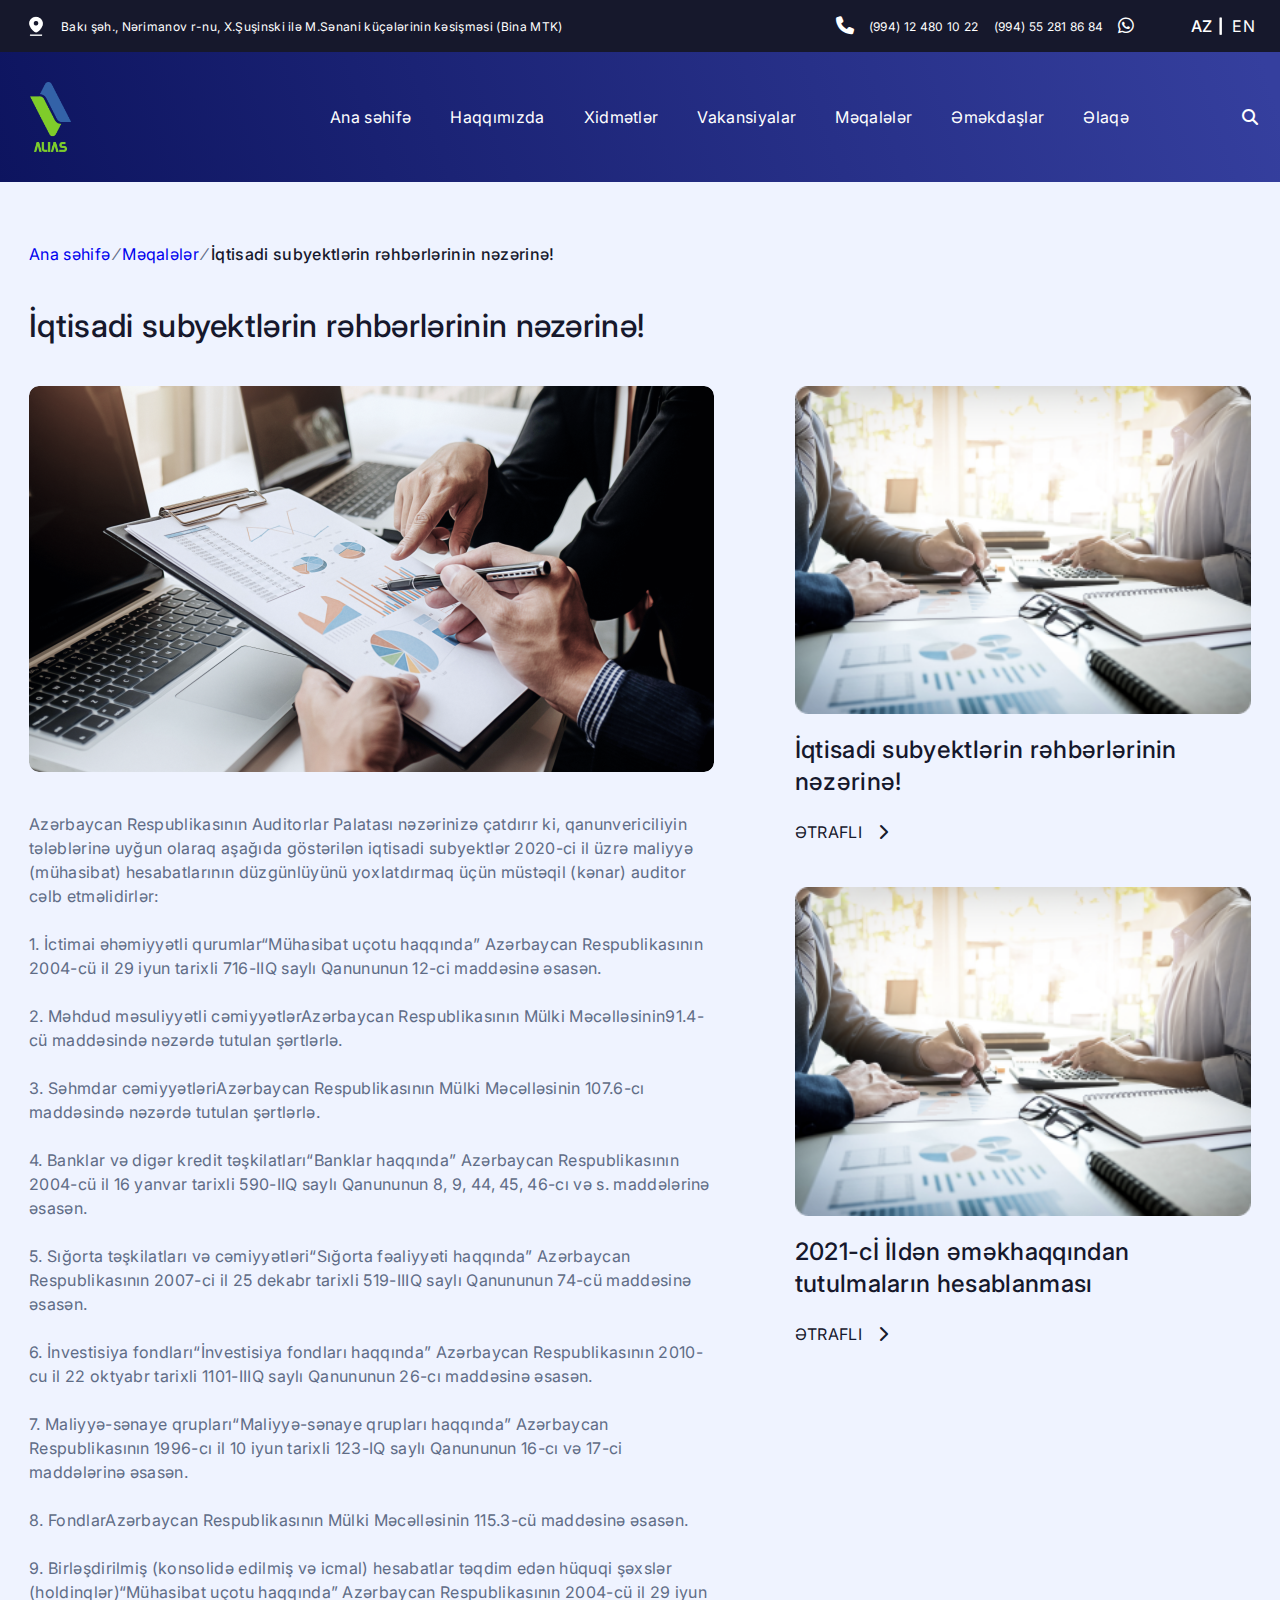
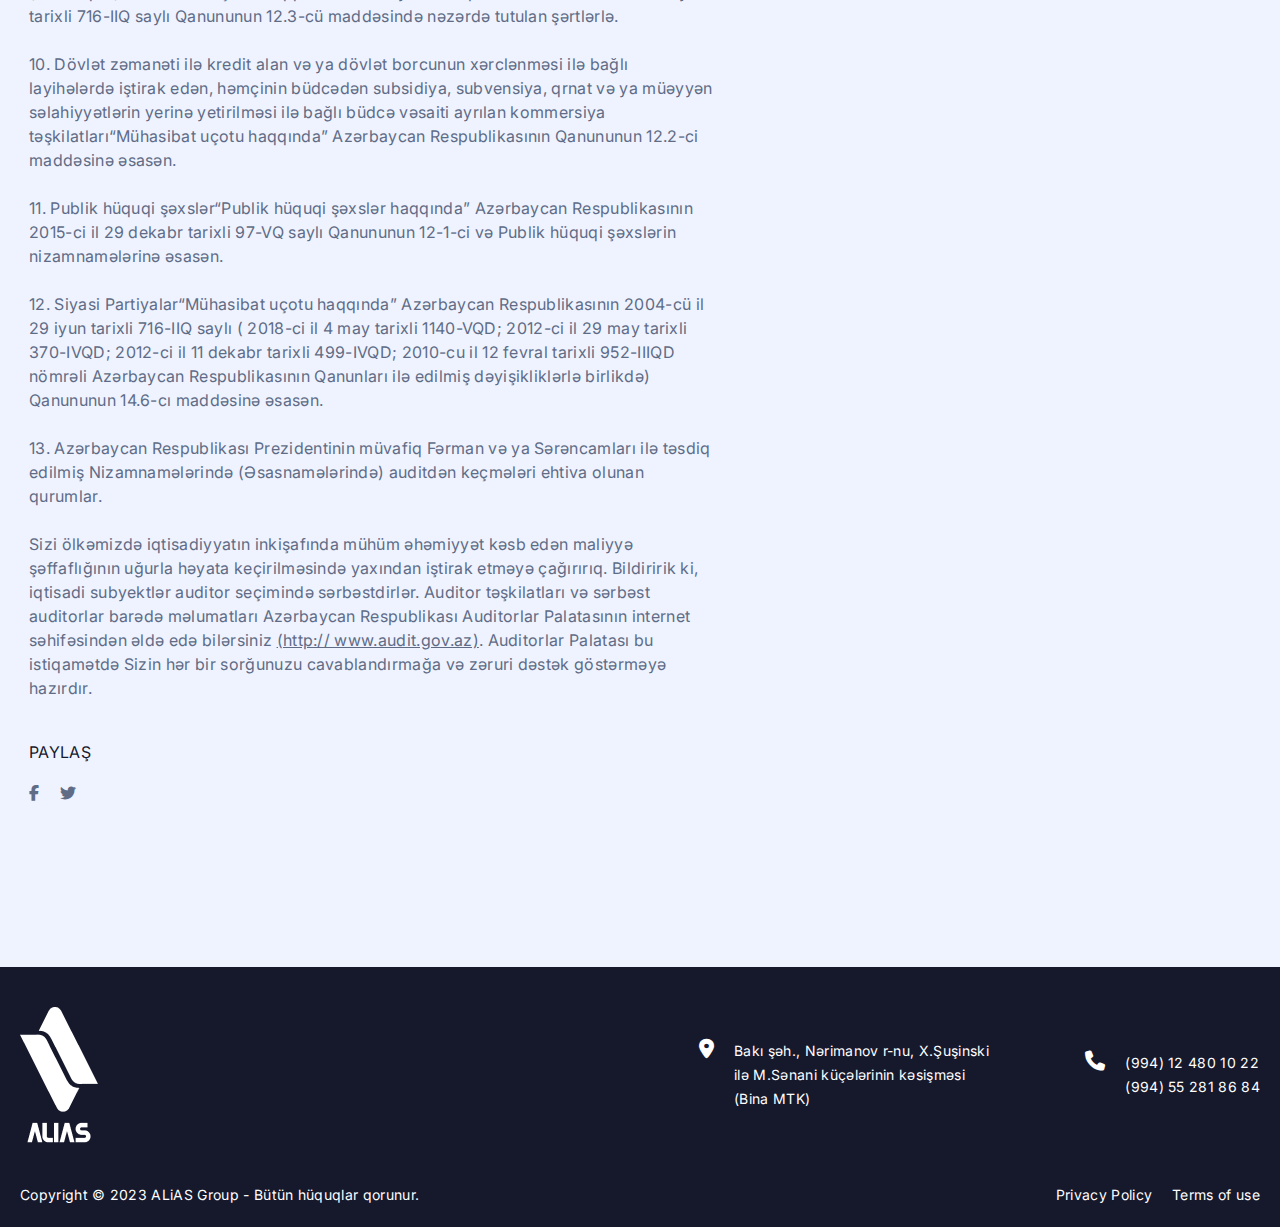
<file: articles-inside.html>
<!DOCTYPE html>
<html lang="az">
  <head>
    <meta charset="UTF-8" />
    <meta http-equiv="X-UA-Compatible" content="IE=edge" />
    <meta name="viewport" content="width=device-width, initial-scale=1.0" />

    <link
      rel="stylesheet"
      href="https://cdnjs.cloudflare.com/ajax/libs/font-awesome/6.4.0/css/all.min.css"
    />

    <link
      href="https://fonts.googleapis.com/css2?family=Inter:wght@400;500;600;700&display=swap"
      rel="stylesheet"
    />

    <link rel="stylesheet" href="./assets/css/style.css" />
    <link rel="stylesheet" href="./assets/css/general.css" />
    <link rel="stylesheet" href="./assets/css/articles-inside.css" />

    <title>Alias - Məqalələr - Daxili</title>
  </head>
  <body>
    <div class="navbar">
      <div class="navbar__top flex">
        <div class="navbar__menu">
          <span></span>
          <span></span>
          <span></span>
        </div>
        <div class="navbar__whatsapp">
          <i class="fa-brands fa-whatsapp"></i>
        </div>
        <div class="navbar__mobile">
          <ul class="navbar__mobmenu">
            <li><a href="./index.html">Ana səhifə</a></li>
            <li><a href="./about.html">Haqqımızda</a></li>
            <li><a href="./services.html">Xidmətlər</a></li>
            <li><a href="">Vakansiyalar</a></li>
            <li><a href="./articles.html">Məqalələr</a></li>
            <li><a href="">Əməkdaşlar</a></li>
            <li><a href="">Əlaqə</a></li>
          </ul>
          <ul class="navbar__mobile__langs">
            <li class="navbar__mobile__langs__item"><a href="">EN</a></li>
            <li class="navbar__mobile__langs__item active">
              <a href="">AZ</a>
            </li>
          </ul>
        </div>
        <div class="navbar__top__left flex">
          <div class="navbar__top__left__image">
            <a href=""
              ><img src="./assets/images/Header/locations-icon.png" alt=""
            /></a>
          </div>
          <span
            >Bakı şəh., Nərimanov r-nu, X.Şuşinski ilə M.Sənani küçələrinin
            kəsişməsi (Bina MTK)</span
          >
        </div>
        <div class="navbar__top__right flex">
          <div class="navbar__top__right__contact flex">
            <i class="fa-solid fa-phone"></i>
            <a href="tel:(994) 12 480 10 22">(994) 12 480 10 22 </a>
            <a href="">(994) 55 281 86 84</a>
            <i class="fa-brands fa-whatsapp"></i>
          </div>
          <ul class="navbar__top__right__languages flex">
            <li class="az active"><a href="">AZ</a></li>
            <li><a href="">EN</a></li>
          </ul>
        </div>
      </div>
      <div class="navbar__bottom flex">
        <div class="navbar__logo">
          <a href="./index.html"
            ><img src="./assets/images/Header/Homepage-logo.png" alt=""
          /></a>
        </div>
        <div class="navbar__bottom__right flex">
          <nav>
            <ul class="navbar__links">
              <li><a href="./index.html">Ana səhifə</a></li>
              <li><a href="./about.html">Haqqımızda</a></li>
              <li><a href="./services.html">Xidmətlər</a></li>
              <li><a href="">Vakansiyalar</a></li>
              <li><a href="./articles.html">Məqalələr</a></li>
              <li><a href="">Əməkdaşlar</a></li>
              <li><a href="">Əlaqə</a></li>
            </ul>
          </nav>
          <input class="navbar__search" type="text" placeholder="AXTAR" />
          <div class="navbar__search__btn">
            <i class="fa-solid fa-x close"></i>
            <i class="fa-solid fa-magnifying-glass search"></i>
          </div>
        </div>
      </div>
    </div>

    <div class="links">
      <div class="container">
        <a href="./index.html">Ana səhifə</a>
        <span>&frasl;</span>
        <a href="./articles.html">Məqalələr</a>
        <span>&frasl;</span>
        <a class="active" href="./articles-inside.html"
          >İqtisadi subyektlərin rəhbərlərinin nəzərinə!
        </a>
      </div>
    </div>

    <section class="blog">
      <div class="container">
        <div class="blog__title">
          <h3>İqtisadi subyektlərin rəhbərlərinin nəzərinə!</h3>
        </div>
        <div class="blog__content container">
          <div class="blog__content__left">
            <div class="blog__content__left__image">
              <img src="./assets/images/Blog/blog1.png" alt="" />
            </div>
            <p class="blog__content__left__text">
              Azərbaycan Respublikasının Auditorlar Palatası nəzərinizə çatdırır
              ki, qanunvericiliyin tələblərinə uyğun olaraq aşağıda göstərilən
              iqtisadi subyektlər 2020-ci il üzrə maliyyə (mühasibat)
              hesabatlarının düzgünlüyünü yoxlatdırmaq üçün müstəqil (kənar)
              auditor cəlb etməlidirlər: <br /><br />
              1. İctimai əhəmiyyətli qurumlar“Mühasibat uçotu haqqında”
              Azərbaycan Respublikasının 2004-cü il 29 iyun tarixli 716-IIQ
              saylı Qanununun 12-ci maddəsinə əsasən. <br /><br />
              2. Məhdud məsuliyyətli cəmiyyətlərAzərbaycan Respublikasının Mülki
              Məcəlləsinin91.4-cü maddəsində nəzərdə tutulan şərtlərlə.
              <br /><br />
              3. Səhmdar cəmiyyətləriAzərbaycan Respublikasının Mülki
              Məcəlləsinin 107.6-cı maddəsində nəzərdə tutulan şərtlərlə.
              <br /><br />
              4. Banklar və digər kredit təşkilatları“Banklar haqqında”
              Azərbaycan Respublikasının 2004-cü il 16 yanvar tarixli 590-IIQ
              saylı Qanununun 8, 9, 44, 45, 46-cı və s. maddələrinə əsasən.
              <br /><br />
              5. Sığorta təşkilatları və cəmiyyətləri“Sığorta fəaliyyəti
              haqqında” Azərbaycan Respublikasının 2007-ci il 25 dekabr tarixli
              519-IIIQ saylı Qanununun 74-cü maddəsinə əsasən. <br /><br />
              6. İnvestisiya fondları“İnvestisiya fondları haqqında” Azərbaycan
              Respublikasının 2010-cu il 22 oktyabr tarixli 1101-IIIQ saylı
              Qanununun 26-cı maddəsinə əsasən. <br /><br />
              7. Maliyyə-sənaye qrupları“Maliyyə-sənaye qrupları haqqında”
              Azərbaycan Respublikasının 1996-cı il 10 iyun tarixli 123-IQ saylı
              Qanununun 16-cı və 17-ci maddələrinə əsasən. <br /><br />
              8. FondlarAzərbaycan Respublikasının Mülki Məcəlləsinin 115.3-cü
              maddəsinə əsasən. <br /><br />
              9. Birləşdirilmiş (konsolidə edilmiş və icmal) hesabatlar təqdim
              edən hüquqi şəxslər (holdinqlər)“Mühasibat uçotu haqqında”
              Azərbaycan Respublikasının 2004-cü il 29 iyun tarixli 716-IIQ
              saylı Qanununun 12.3-cü maddəsində nəzərdə tutulan şərtlərlə.
              <br /><br />
              10. Dövlət zəmanəti ilə kredit alan və ya dövlət borcunun
              xərclənməsi ilə bağlı layihələrdə iştirak edən, həmçinin büdcədən
              subsidiya, subvensiya, qrnat və ya müəyyən səlahiyyətlərin yerinə
              yetirilməsi ilə bağlı büdcə vəsaiti ayrılan kommersiya
              təşkilatları“Mühasibat uçotu haqqında” Azərbaycan Respublikasının
              Qanununun 12.2-ci maddəsinə əsasən. <br /><br />
              11. Publik hüquqi şəxslər“Publik hüquqi şəxslər haqqında”
              Azərbaycan Respublikasının 2015-ci il 29 dekabr tarixli 97-VQ
              saylı Qanununun 12-1-ci və Publik hüquqi şəxslərin nizamnamələrinə
              əsasən.
              <br /><br />
              12. Siyasi Partiyalar“Mühasibat uçotu haqqında” Azərbaycan
              Respublikasının 2004-cü il 29 iyun tarixli 716-IIQ saylı ( 2018-ci
              il 4 may tarixli 1140-VQD; 2012-ci il 29 may tarixli 370-IVQD;
              2012-ci il 11 dekabr tarixli 499-IVQD; 2010-cu il 12 fevral
              tarixli 952-IIIQD nömrəli Azərbaycan Respublikasının Qanunları ilə
              edilmiş dəyişikliklərlə birlikdə) Qanununun 14.6-cı maddəsinə
              əsasən.
              <br /><br />
              13. Azərbaycan Respublikası Prezidentinin müvafiq Fərman və ya
              Sərəncamları ilə təsdiq edilmiş Nizamnamələrində (Əsasnamələrində)
              auditdən keçmələri ehtiva olunan qurumlar. <br /><br />
              Sizi ölkəmizdə iqtisadiyyatın inkişafında mühüm əhəmiyyət kəsb
              edən maliyyə şəffaflığının uğurla həyata keçirilməsində yaxından
              iştirak etməyə çağırırıq. Bildiririk ki, iqtisadi subyektlər
              auditor seçimində sərbəstdirlər. Auditor təşkilatları və sərbəst
              auditorlar barədə məlumatları Azərbaycan Respublikası Auditorlar
              Palatasının internet səhifəsindən əldə edə bilərsiniz
              <a
                href="http://
              www.audit.gov.az"
                >(http:// www.audit.gov.az)</a
              >. Auditorlar Palatası bu istiqamətdə Sizin hər bir sorğunuzu
              cavablandırmağa və zəruri dəstək göstərməyə hazırdır.
            </p>
            <div class="blog__content__share">
              <span>PAYLAŞ</span>
              <div class="social__network flex">
                <a href=""><i class="fa-brands fa-facebook-f"></i></a>
                <a href=""><i class="fa-brands fa-twitter"></i></a>
              </div>
            </div>
          </div>
          <div class="blog__content__right">
            <div class="blog__content__card">
              <div class="blog__content__card__image">
                <img src="./assets/images/Articles/Rectangle 122.png" alt="" />
              </div>
              <h4>İqtisadi subyektlərin rəhbərlərinin nəzərinə!</h4>
              <a href="./articles-inside.html"
                >ƏTRAFLI <i class="fa-solid fa-chevron-right"></i
              ></a>
            </div>
            <div class="blog__content__card">
              <div class="blog__content__card__image">
                <img src="./assets/images/Articles/Rectangle 122.png" alt="" />
              </div>
              <h4>2021-cİ İldən əməkhaqqından tutulmaların hesablanması</h4>
              <a href="./articles-inside.html"
                >ƏTRAFLI <i class="fa-solid fa-chevron-right"></i
              ></a>
            </div>
          </div>
        </div>
      </div>
    </section>

    <footer class="footer">
      <div class="footer__top flex">
        <div class="footer__logo">
          <img src="./assets/images/Footer/Group 3318.png" alt="" />
        </div>
        <ul class="footer__menu">
          <li><a href="./about.html">Haqqımızda</a></li>
          <li><a href="./services.html">Xidmətlər</a></li>
          <li><a href="">Qanunvericilik</a></li>
          <li><a href="">Vakansiyalar</a></li>
          <li><a href="./articles.html">Məqalələr</a></li>
          <li><a href="">Əlaqə</a></li>
        </ul>
        <div class="footer__top__right flex">
          <div class="footer__top__right__location">
            <i class="fa-solid fa-location-dot"></i>
            <span
              >Bakı şəh., Nərimanov r-nu, X.Şuşinski <br />
              ilə M.Sənani küçələrinin kəsişməsi <br />
              (Bina MTK)</span
            >
          </div>
          <div class="footer__top__right__contact">
            <i class="fa-solid fa-phone"></i>
            <span
              >(994) 12 480 10 22 <br />
              (994) 55 281 86 84</span
            >
          </div>
        </div>
      </div>
      <div class="footer__bottom flex">
        <div class="footer__copyrights">
          Copyright &copy; 2023 ALiAS Group - Bütün hüquqlar qorunur.
        </div>
        <ul class="footer__links flex">
          <li><a href="">Privacy Policy</a></li>
          <li><a href="">Terms of use</a></li>
        </ul>
      </div>
    </footer>

    <script src="./assets/js/script.js"></script>
  </body>
</html>
</file>
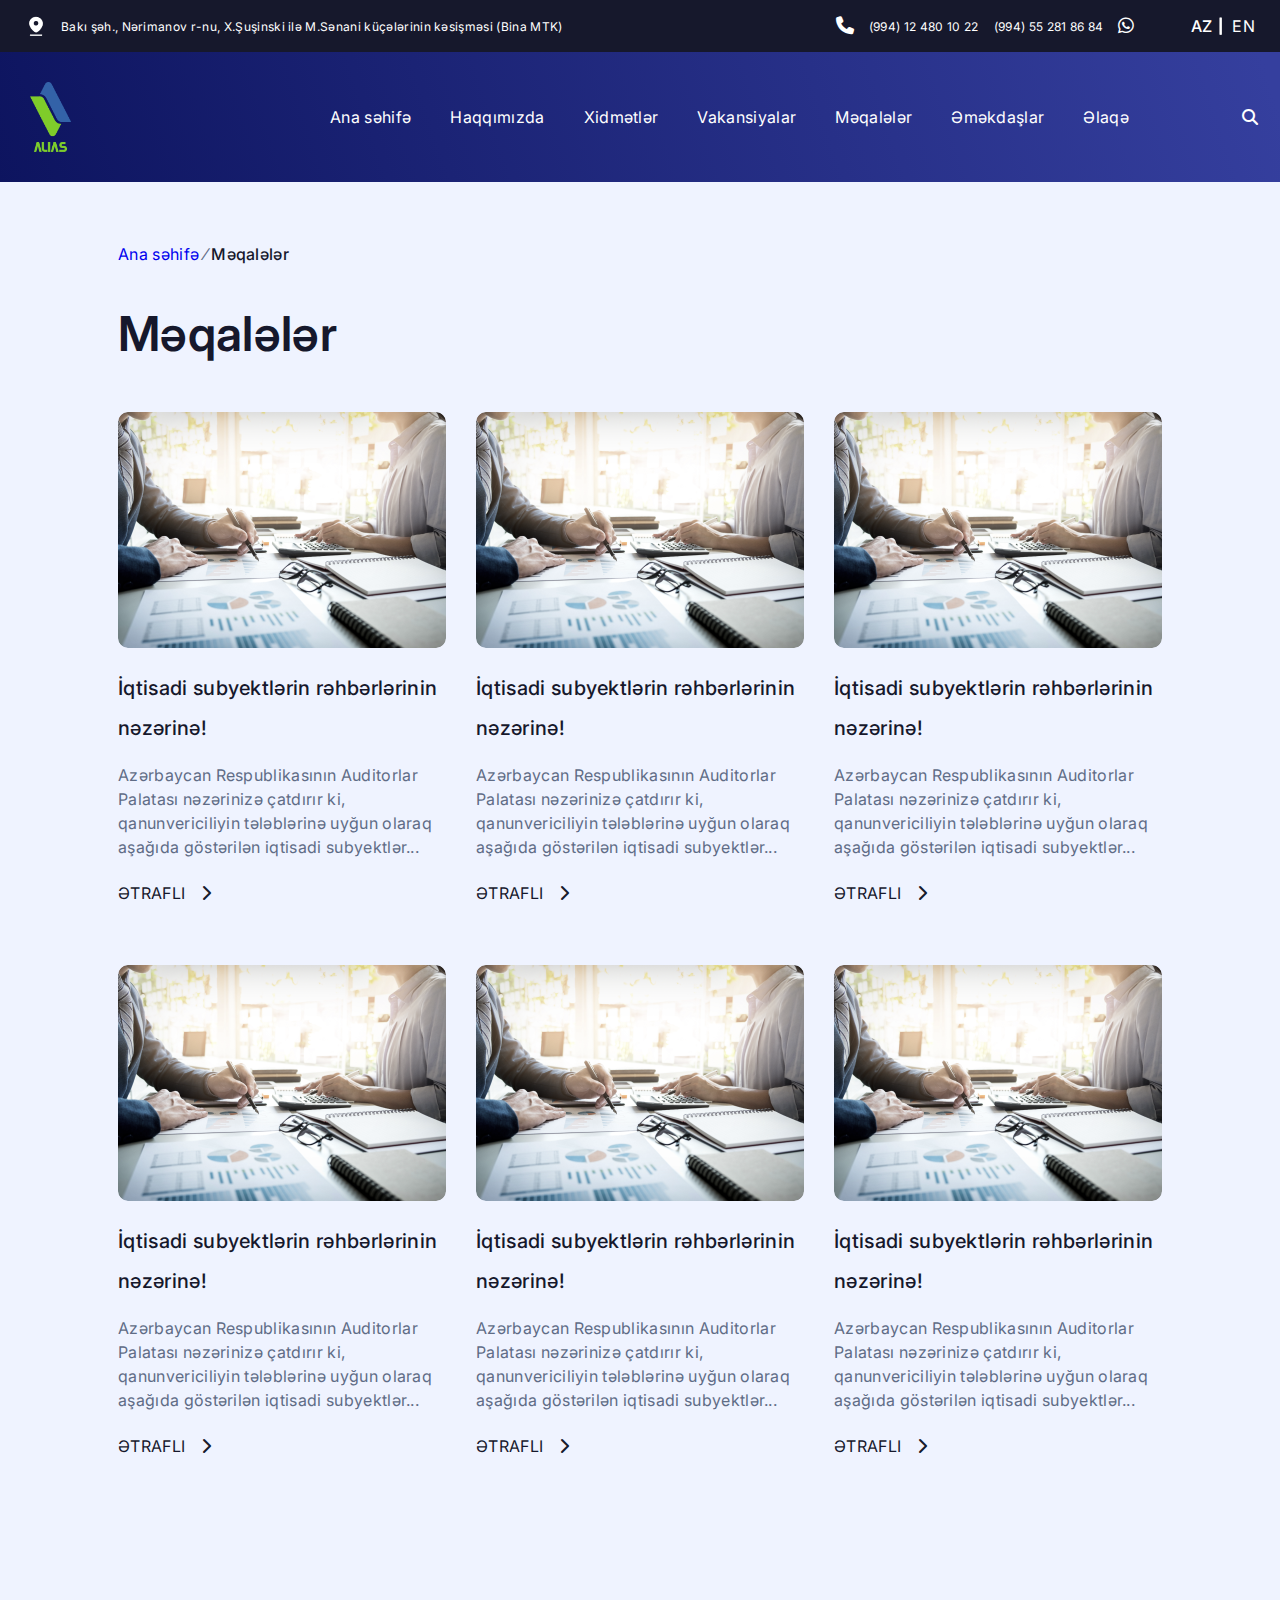
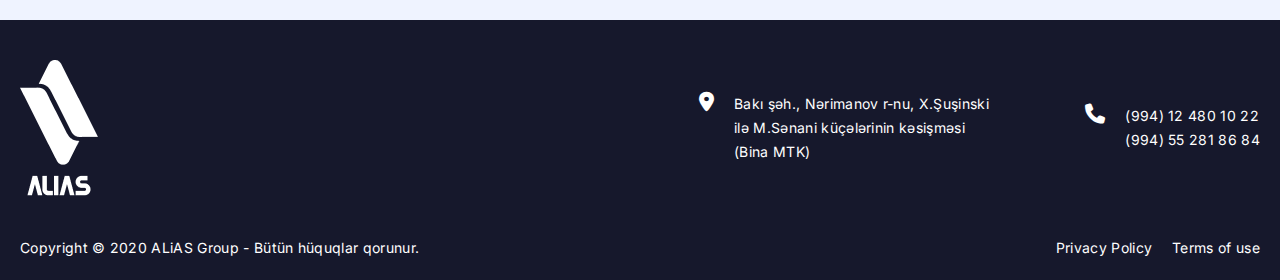
<file: articles.html>
<!DOCTYPE html>
<html lang="az">
  <head>
    <meta charset="UTF-8" />
    <meta http-equiv="X-UA-Compatible" content="IE=edge" />
    <meta name="viewport" content="width=device-width, initial-scale=1.0" />

    <link
      rel="stylesheet"
      href="https://cdnjs.cloudflare.com/ajax/libs/font-awesome/6.4.0/css/all.min.css"
    />

    <link
      href="https://fonts.googleapis.com/css2?family=Inter:wght@400;500;600;700&display=swap"
      rel="stylesheet"
    />

    <link rel="stylesheet" href="./assets/css/style.css" />
    <link rel="stylesheet" href="./assets/css/general.css" />
    <link rel="stylesheet" href="./assets/css/articles.css" />
    <title>Alias - Məqalələr</title>
  </head>
  <body>
    <div class="navbar">
      <div class="navbar__top flex">
        <div class="navbar__menu">
          <span></span>
          <span></span>
          <span></span>
        </div>
        <div class="navbar__whatsapp">
          <i class="fa-brands fa-whatsapp"></i>
        </div>
        <div class="navbar__mobile">
          <ul class="navbar__mobmenu">
            <li><a href="./index.html">Ana səhifə</a></li>
            <li><a href="./about.html">Haqqımızda</a></li>
            <li><a href="./services.html">Xidmətlər</a></li>
            <li><a href="">Vakansiyalar</a></li>
            <li><a href="./articles.html">Məqalələr</a></li>
            <li><a href="">Əməkdaşlar</a></li>
            <li><a href="">Əlaqə</a></li>
          </ul>
          <ul class="navbar__mobile__langs">
            <li class="navbar__mobile__langs__item"><a href="">EN</a></li>
            <li class="navbar__mobile__langs__item active">
              <a href="">AZ</a>
            </li>
          </ul>
        </div>
        <div class="navbar__top__left flex">
          <div class="navbar__top__left__image">
            <a href=""
              ><img src="./assets/images/Header/locations-icon.png" alt=""
            /></a>
          </div>
          <span
            >Bakı şəh., Nərimanov r-nu, X.Şuşinski ilə M.Sənani küçələrinin
            kəsişməsi (Bina MTK)</span
          >
        </div>
        <div class="navbar__top__right flex">
          <div class="navbar__top__right__contact flex">
            <i class="fa-solid fa-phone"></i>
            <a href="tel:(994) 12 480 10 22">(994) 12 480 10 22 </a>
            <a href="">(994) 55 281 86 84</a>
            <i class="fa-brands fa-whatsapp"></i>
          </div>
          <ul class="navbar__top__right__languages flex">
            <li class="az active"><a href="">AZ</a></li>
            <li><a href="">EN</a></li>
          </ul>
        </div>
      </div>
      <div class="navbar__bottom flex">
        <div class="navbar__logo">
          <a href="./index.html"
            ><img src="./assets/images/Header/Homepage-logo.png" alt=""
          /></a>
        </div>
        <div class="navbar__bottom__right flex">
          <nav>
            <ul class="navbar__links">
              <li><a href="./index.html">Ana səhifə</a></li>
              <li><a href="./about.html">Haqqımızda</a></li>
              <li><a href="./services.html">Xidmətlər</a></li>
              <li><a href="">Vakansiyalar</a></li>
              <li><a href="./articles.html">Məqalələr</a></li>
              <li><a href="">Əməkdaşlar</a></li>
              <li><a href="">Əlaqə</a></li>
            </ul>
          </nav>
          <input class="navbar__search" type="text" placeholder="AXTAR" />
          <div class="navbar__search__btn">
            <i class="fa-solid fa-x close"></i>
            <i class="fa-solid fa-magnifying-glass search"></i>
          </div>
        </div>
      </div>
    </div>

    <div class="links">
      <div class="container2">
        <a href="./index.html">Ana səhifə</a>
        <span>&frasl;</span>
        <a class="active" href="./articles.html">Məqalələr</a>
      </div>
    </div>

    <section class="articles">
      <div class="container2">
        <div class="article__title flex"><h2>Məqalələr</h2></div>
        <div class="articles__content">
          <div class="articles__content__card">
            <div class="articles__content__card__image">
              <img src="./assets/images/Articles/Rectangle 122.png" alt="" />
            </div>
            <div class="articles__content__card__details">
              <h3>İqtisadi subyektlərin rəhbərlərinin nəzərinə!</h3>
              <p>
                Azərbaycan Respublikasının Auditorlar Palatası nəzərinizə
                çatdırır ki, qanunvericiliyin tələblərinə uyğun olaraq aşağıda
                göstərilən iqtisadi subyektlər...
              </p>
            </div>
            <a href="./articles-inside.html"
              >ƏTRAFLI <i class="fa-solid fa-chevron-right"></i
            ></a>
          </div>

          <div class="articles__content__card">
            <div class="articles__content__card__image">
              <img src="./assets/images/Articles/Rectangle 122.png" alt="" />
            </div>
            <div class="articles__content__card__details">
              <h3>İqtisadi subyektlərin rəhbərlərinin nəzərinə!</h3>
              <p>
                Azərbaycan Respublikasının Auditorlar Palatası nəzərinizə
                çatdırır ki, qanunvericiliyin tələblərinə uyğun olaraq aşağıda
                göstərilən iqtisadi subyektlər...
              </p>
            </div>
            <a href="./articles-inside.html"
              >ƏTRAFLI <i class="fa-solid fa-chevron-right"></i
            ></a>
          </div>

          <div class="articles__content__card">
            <div class="articles__content__card__image">
              <img src="./assets/images/Articles/Rectangle 122.png" alt="" />
            </div>
            <div class="articles__content__card__details">
              <h3>İqtisadi subyektlərin rəhbərlərinin nəzərinə!</h3>
              <p>
                Azərbaycan Respublikasının Auditorlar Palatası nəzərinizə
                çatdırır ki, qanunvericiliyin tələblərinə uyğun olaraq aşağıda
                göstərilən iqtisadi subyektlər...
              </p>
            </div>
            <a href="./articles-inside.html"
              >ƏTRAFLI <i class="fa-solid fa-chevron-right"></i
            ></a>
          </div>

          <div class="articles__content__card">
            <div class="articles__content__card__image">
              <img src="./assets/images/Articles/Rectangle 122.png" alt="" />
            </div>
            <div class="articles__content__card__details">
              <h3>İqtisadi subyektlərin rəhbərlərinin nəzərinə!</h3>
              <p>
                Azərbaycan Respublikasının Auditorlar Palatası nəzərinizə
                çatdırır ki, qanunvericiliyin tələblərinə uyğun olaraq aşağıda
                göstərilən iqtisadi subyektlər...
              </p>
            </div>
            <a href="./articles-inside.html"
              >ƏTRAFLI <i class="fa-solid fa-chevron-right"></i
            ></a>
          </div>

          <div class="articles__content__card">
            <div class="articles__content__card__image">
              <img src="./assets/images/Articles/Rectangle 122.png" alt="" />
            </div>
            <div class="articles__content__card__details">
              <h3>İqtisadi subyektlərin rəhbərlərinin nəzərinə!</h3>
              <p>
                Azərbaycan Respublikasının Auditorlar Palatası nəzərinizə
                çatdırır ki, qanunvericiliyin tələblərinə uyğun olaraq aşağıda
                göstərilən iqtisadi subyektlər...
              </p>
            </div>
            <a href="">ƏTRAFLI <i class="fa-solid fa-chevron-right"></i></a>
          </div>

          <div class="articles__content__card">
            <div class="articles__content__card__image">
              <img src="./assets/images/Articles/Rectangle 122.png" alt="" />
            </div>
            <div class="articles__content__card__details">
              <h3>İqtisadi subyektlərin rəhbərlərinin nəzərinə!</h3>
              <p>
                Azərbaycan Respublikasının Auditorlar Palatası nəzərinizə
                çatdırır ki, qanunvericiliyin tələblərinə uyğun olaraq aşağıda
                göstərilən iqtisadi subyektlər...
              </p>
            </div>
            <a href="./articles-inside.html"
              >ƏTRAFLI <i class="fa-solid fa-chevron-right"></i
            ></a>
          </div>
        </div>
      </div>
    </section>

    <footer class="footer">
      <div class="footer__top flex">
        <div class="footer__logo">
          <img src="./assets/images/Footer/Group 3318.png" alt="" />
        </div>
        <ul class="footer__menu">
          <li><a href="./about.html">Haqqımızda</a></li>
          <li><a href="./services.html">Xidmətlər</a></li>
          <li><a href="">Vakansiyalar</a></li>
          <li><a href="">Qanunvericilik</a></li>
          <li><a href="./articles.html">Məqalələr</a></li>
          <li><a href="">Əlaqə</a></li>
        </ul>
        <div class="footer__top__right flex">
          <div class="footer__top__right__location">
            <i class="fa-solid fa-location-dot"></i>
            <span
              >Bakı şəh., Nərimanov r-nu, X.Şuşinski <br />
              ilə M.Sənani küçələrinin kəsişməsi <br />
              (Bina MTK)</span
            >
          </div>
          <div class="footer__top__right__contact">
            <i class="fa-solid fa-phone"></i>
            <span
              >(994) 12 480 10 22 <br />
              (994) 55 281 86 84</span
            >
          </div>
        </div>
      </div>
      <div class="footer__bottom flex">
        <div class="footer__copyrights">
          Copyright &copy; 2020 ALiAS Group - Bütün hüquqlar qorunur.
        </div>
        <ul class="footer__links flex">
          <li><a href="">Privacy Policy</a></li>
          <li><a href="">Terms of use</a></li>
        </ul>
      </div>
    </footer>

    <script src="./assets/js/script.js"></script>
  </body>
</html>
</file>
<file: assets/css/style.css>
*,
*::after,
*::before {
  margin: 0;
  padding: 0;
  border: 0;
  outline: 0;
  box-sizing: inherit;
}

html {
  box-sizing: border-box;
  /* 10/16*100%=62.5% --> 1rem=10px */
  font-size: 62.5%;
}

:root {
  --color-main: #16182c;
  --color-secondary: #606c86;
  --color-white: #ffffff;
  --color-bg: #eff3ff;
  --color-bg2: rgba(255, 255, 255, 0);
  --color-bg3: linear-gradient(251.82deg, #353f9e 1.45%, #0d145f 100.26%);

  --container-width-lg: 122.2rem;
  --container-width-lg2: 104.4rem;

  --main-font: "Inter", sans-serif, serif;
}

body {
  font-family: var(--main-font);
  font-style: normal;
  font-weight: 400;
  font-size: 1.6rem;
  line-height: 2.4rem;
  color: var(--color-secondary);
  background-color: var(--color-bg);
  letter-spacing: 0.02em;
}

h1 {
  font-style: normal;
  font-weight: 600;
  font-size: 6.4rem;
  line-height: 7rem;
  color: var(--color-main);
}

h2 {
  font-style: normal;
  font-weight: 600;
  font-size: 4.8rem;
  line-height: 5.6rem;
  color: var(--color-main);
}

h3 {
  font-style: normal;
  font-weight: 500;
  font-size: 3.2rem;
  line-height: 4rem;
  color: var(--color-main);
}

h4 {
  font-style: normal;
  font-weight: 500;
  font-size: 2.4rem;
  line-height: 3.2rem;
  color: var(--color-white);
}

.container {
  width: 100%;
  max-width: var(--container-width-lg);
  margin: 0 auto;
}

.container2 {
  width: 100%;
  max-width: var(--container-width-lg2);
  margin: 0 auto;
}

img {
  width: 100%;
  height: 100%;
  display: block;
  object-fit: cover;
}

a {
  text-decoration: none;
}

button {
  cursor: pointer;
}

ul,
ol {
  list-style: none;
}

@media (max-width: 1222px) {
  .container {
    padding: 0 2rem;
  }
}

@media (max-width: 1064px) {
  .container2 {
    padding: 0 2rem;
  }
}
</file>
<file: assets/css/general.css>
.flex {
  display: flex;
  align-items: center;
}

.navbar {
  color: var(--color-white);
  position: relative;
}

.navbar a {
  color: var(--color-white);
}

.navbar__top {
  background-color: var(--color-main);
  justify-content: space-between;
  padding: 1.5rem 2.5rem;
  font-size: 1.2rem;
  line-height: 1.5rem;
}

.navbar__menu {
  display: none;
  flex-direction: column;
  width: 1.8rem;
  height: 1.2rem;
  justify-content: space-between;
  cursor: pointer;
  position: relative;
  z-index: 999;
}

.navbar__menu > span {
  height: 0.2rem;
  background-color: var(--color-white);
  display: block;
  transition: 0.3s ease-in-out;
}

.navbar__menu span:nth-child(1) {
  width: 100%;
}

.navbar__menu span:nth-child(2) {
  width: 1.4rem;
}

.navbar__menu span:nth-child(3) {
  width: 1rem;
}

.navbar__menu.active span:nth-child(1) {
  transform: translate(0, 6px) rotate(-47deg);
  position: absolute;
  top: -5px;
  right: 0;
}

.navbar__menu.active span:nth-child(2) {
  opacity: 0;
}

.navbar__menu.active span:nth-child(3) {
  transform: translate(0, -9px) rotate(47deg);
  width: 100%;
}

.navbar__menu > span {
  transition: 0.3s all ease-in-out;
}

.navbar__whatsapp {
  display: none;
  font-size: 2rem;
}

.navbar__mobile {
  font-weight: 600;
  font-size: 2.4rem;
  line-height: 3rem;
  padding: 7.6rem 1.6rem 4rem;
  position: absolute;
  width: 100%;
  height: 50rem;
  top: 0;
  left: -100%;
  background-color: var(--color-main);
  transition: 0.3s;
  z-index: 800;
}

.navbar__mobile.active {
  left: 0;
}

.navbar__mobmenu {
  display: flex;
  flex-direction: column;
  justify-content: center;
  row-gap: 1.5rem;
}

.navbar__mobile__langs {
  display: flex;
  column-gap: 2rem;
  justify-content: center;
  margin-top: 5.7rem;
  font-weight: 600;
  font-size: 1.4rem;
}

.navbar__mobile__langs__item {
  background: var(--color-white);
  border-radius: 0.5rem;
  display: flex;
  align-items: center;
  justify-content: center;
  width: 13.4rem;
  height: 5rem;
  border: 0.1rem solid #d9d9d9;
}

.navbar__mobile__langs__item.active {
  background-color: var(--color-main);
}

.navbar__mobile__langs__item a {
  color: var(--color-main);
}

.navbar__mobile__langs__item.active a {
  color: var(--color-white);
}

.navbar__top__left {
  column-gap: 1.4rem;
}

.navbar__top__right {
  column-gap: 5.6rem;
}

.navbar__top__right__contact {
  column-gap: 1.5rem;
}

.navbar__top__right__contact i {
  font-size: 1.8rem;
}

.navbar__top__right__contact i:first-child {
  animation: zoom-in-zoom-out 2s ease-out infinite;
}

@keyframes zoom-in-zoom-out {
  0% {
    transform: scale(1, 1);
  }
  50% {
    transform: scale(1.5, 1.5);
  }
  100% {
    transform: scale(1, 1);
  }
}

.navbar__top__right__languages {
  column-gap: 2rem;
  font-size: 1.6rem;
  line-height: 1.9rem;
}

.active {
  font-weight: 500;
}

.az {
  position: relative;
}

.az::after {
  content: "";
  position: absolute;
  top: 45%;
  left: 100%;
  width: 80%;
  height: 0.1rem;
  background-color: var(--color-white);
  border: 0.1rem solid var(--color-white);
  transform: rotate(-90deg);
}

.navbar__bottom {
  background: var(--color-bg3);
  justify-content: space-between;
  padding: 3rem 2.2rem;
}

.navbar__logo {
  width: 5.7rem;
  height: 7rem;
}

.navbar__logo img {
  object-fit: contain;
}

.navbar__bottom__right {
  column-gap: 9.6rem;
}

.navbar__links {
  display: flex;
  column-gap: 3.9rem;
}

.navbar__search {
  display: flex;
  align-items: center;
  justify-content: space-between;
  padding: 0 5rem;
  background-color: transparent;
  position: absolute;
  width: 0;
  overflow: hidden;
  height: 9rem;
  top: 5.5rem;
  right: 0;
  transition: 0.3s all ease-in-out;
}

.navbar__search.active {
  width: 100%;
  background-color: #f2f5ff;
}

.navbar__search__btn {
  cursor: pointer;
  font-size: 1.6rem;
  z-index: 200;
  transition: 0.3s all ease-in-out;
}

.navbar__search__btn .close {
  opacity: 0;
  color: var(--color-main);
}

.navbar__search__btn.active .close {
  opacity: 1;
  z-index: 500;
  position: absolute;
  top: 9.5rem;
  right: 2%;
}

.navbar__search__btn.active .search {
  opacity: 0;
}

.links {
  padding: 2rem 0;
  margin-top: 4rem;
}

.links .active {
  color: var(--color-main);
}

.footer {
  color: var(--color-white);
  margin-top: 8.1rem;
  padding: 4rem 2rem 2rem;
  background-color: var(--color-main);
  font-size: 1.4rem;
}

.footer a {
  color: var(--color-white);
}

.footer__top {
  justify-content: space-between;
}

.footer__logo {
  width: 7.8rem;
}

.footer__menu {
  display: none;
  grid-template-columns: repeat(2, 1fr);
  align-content: center;
  column-gap: 6.1rem;
  row-gap: 2rem;
  font-size: 1.6rem;
  line-height: 1.9rem;
  letter-spacing: 0.01em;
  padding: 0 2rem;
}

.footer__top__right {
  column-gap: 9.6rem;
  justify-content: center;
}

.footer__top__right i {
  font-size: 2rem;
}

.footer__top__right__location,
.footer__top__right__contact {
  display: flex;
  column-gap: 2rem;
}

.footer__bottom {
  margin-top: 4rem;
  justify-content: space-between;
}

.footer__links {
  column-gap: 2rem;
}

@media (max-width: 1100px) {
  .navbar__links {
    column-gap: 2.4rem;
  }

  .navbar__top__right {
    column-gap: 2.5rem;
  }
}

@media (max-width: 992px) {
  .navbar__top__left,
  .navbar__top__right,
  .navbar__links {
    display: none;
  }

  .navbar__menu {
    display: flex;
  }

  .navbar__search {
    top: 5rem;
  }

  .navbar__search__btn.active .close {
    top: 9rem;
    right: 4%;
  }

  .navbar__whatsapp {
    display: block;
  }

  .footer__menu {
    display: grid;
  }
}

@media (max-width: 76.8rem) {
  .footer__top {
    flex-wrap: wrap;
    row-gap: 2rem;
  }

  .footer__top__right {
    flex-wrap: wrap;
    row-gap: 3.4rem;
    justify-content: flex-start;
  }

  .footer__bottom {
    flex-wrap: wrap;
    row-gap: 2rem;
  }

  .footer__links {
    order: -1;
  }

  .footer__menu {
    column-gap: 4rem;
    padding: 0 1rem;
  }
}
</file>
<file: assets/css/articles-inside.css>
.links {
  padding: 2rem 0;
  margin-top: 4rem;
}

.active {
  color: var(--color-main);
}

.blog {
  padding: 2rem 0 8.1rem;
}

.blog__title {
  justify-content: space-between;
}

.blog__content {
  margin-top: 4rem;
  display: flex;
  /* justify-content: space-between; */
  column-gap: 8.1rem;
}

.blog__content__left {
  flex-direction: column;
  row-gap: 4.3rem;
  /* width: 68.5rem; */
  flex: 3;
}

.blog__content__left__image {
  width: 100%;
}

.blog__content__left__text {
  margin-top: 4rem;
}

.blog__content__left__text a {
  text-decoration: underline;
  color: var(--color-secondary);
}

.blog__content__left__text a:hover,
.blog__content__left__text a:hover {
  text-decoration: none;
  color: var(--color-main);
}

.blog__content__share {
  margin-top: 4rem;
  color: var(--color-main);
  display: flex;
  flex-direction: column;
  row-gap: 1.7rem;
}

.social__network {
  column-gap: 2.1rem;
}

.social__network a {
  color: var(--color-secondary);
}

.social__network a:hover,
.social__network a:active {
  color: var(--color-main);
}

.blog__content__right {
  display: flex;
  flex-direction: column;
  row-gap: 4.3rem;
  flex: 2;
}

.blog__content__card {
  max-width: 47.7rem;
  width: 100%;
}

.blog__content__card__image {
  border-radius: 1rem;
  /* height: 28.2rem;
  max-width: 47.7rem; */
}

.blog__content__left__image img,
.blog__content__card__image img {
  border-radius: 1rem;
}

.blog__content__card h4 {
  margin-top: 2rem;
  color: var(--color-main);
}

.blog__content__card a {
  display: flex;
  align-items: center;
  column-gap: 1.6rem;
  margin-top: 2.2rem;
  color: var(--color-main);
}

@media (max-width: 768px) {
  .blog__content {
    flex-direction: column;
    row-gap: 8.6rem;
  }

  .blog__title h3 {
    font-weight: 600;
    font-size: 2.4rem;
    line-height: 3rem;
  }
}
</file>
<file: assets/css/articles.css>
.articles {
  padding: 2rem 0 8.1rem;
}

.article__title {
  justify-content: space-between;
}

.articles__content {
  display: grid;
  grid-template-columns: repeat(auto-fill, minmax(28rem, 32.8rem));
  column-gap: 3rem;
  row-gap: 6rem;
  margin-top: 5rem;
}

.articles__content__card__image {
  width: 32.8rem;
  border-radius: 1rem;
  overflow: hidden;
}

.articles__content__card__details {
  margin-top: 2rem;
}

.articles__content__card__details h3 {
  font-weight: 500;
  font-size: 2rem;
  margin-bottom: 1.5rem;
}

.articles__content__card a {
  display: flex;
  align-items: center;
  column-gap: 1.6rem;
  margin-top: 2.2rem;
  color: var(--color-main);
}

@media (max-width: 104.4rem) {
  .articles__content {
    place-content: center;
    justify-content: center;
  }
}

@media (max-width: 42.5rem) {
  .article__title h2 {
    font-size: 2rem;
  }
}

@media (max-width: 32.8rem) {
  .articles__content {
    grid-template-columns: 1fr;
  }
}
</file>
